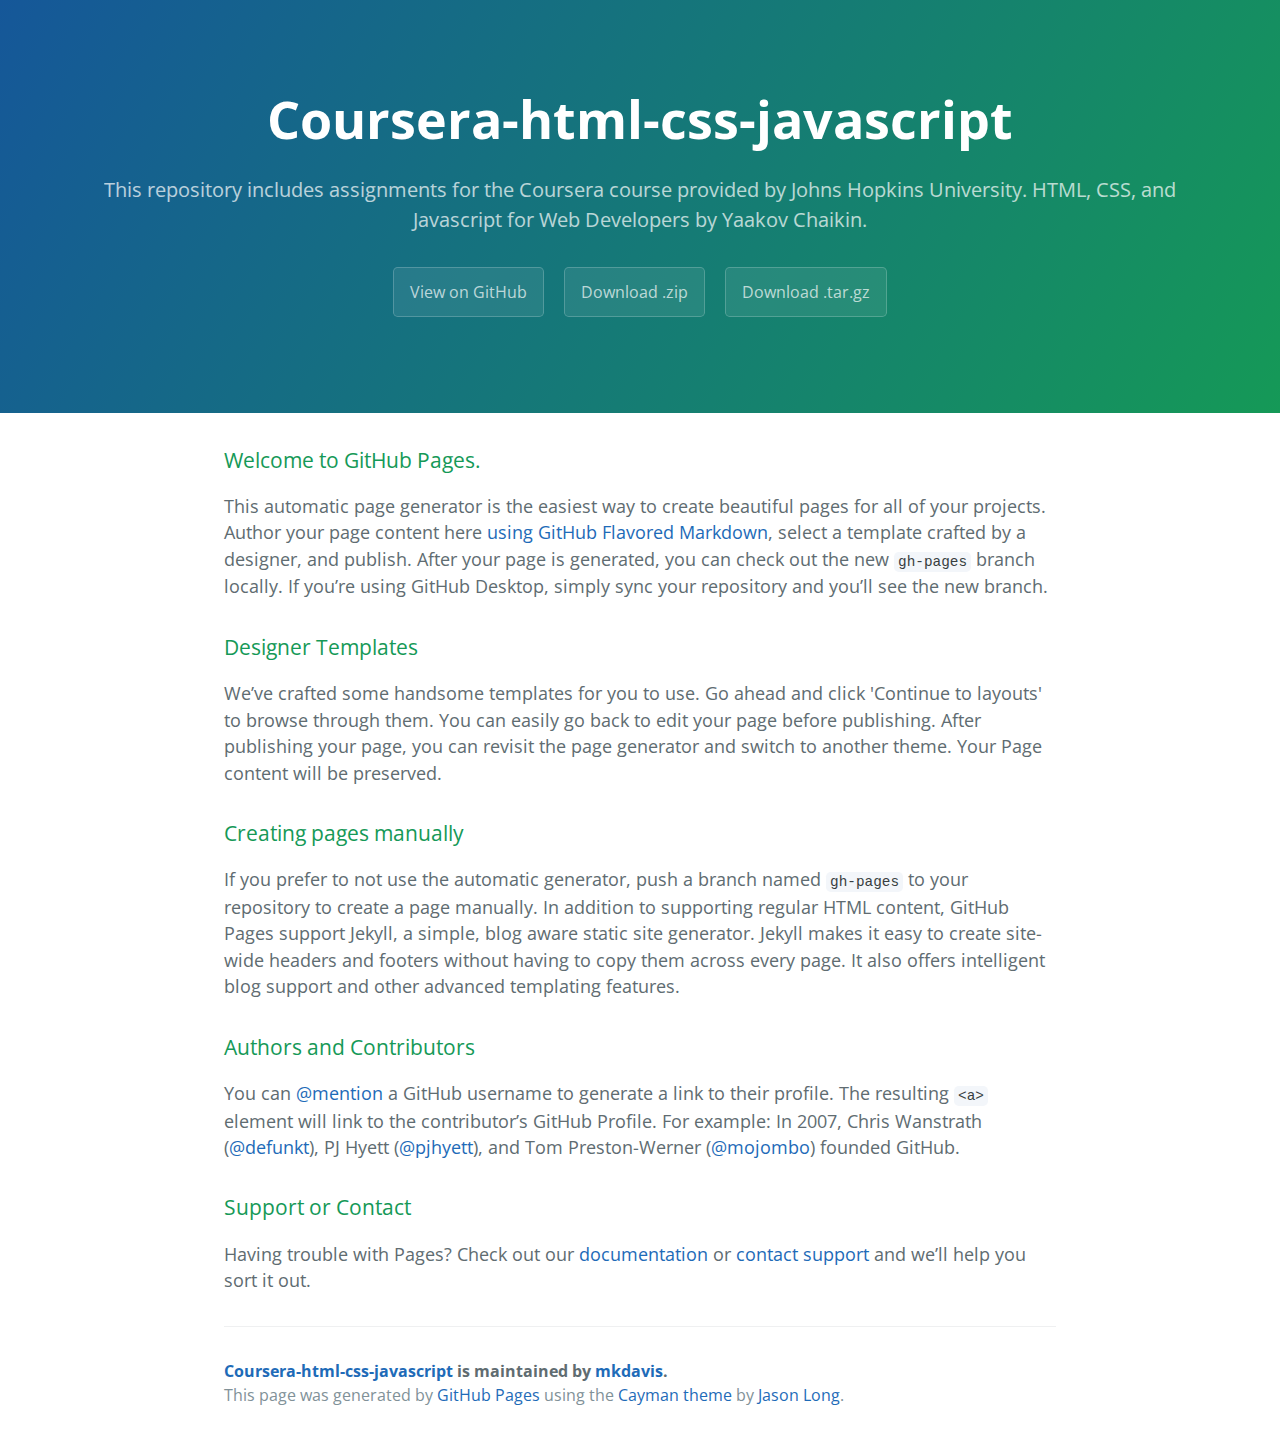
<file: index.html>
<!DOCTYPE html>
<html lang="en-us">
  <head>
    <meta charset="UTF-8">
    <title>Coursera-html-css-javascript by mkdavis</title>
    <meta name="viewport" content="width=device-width, initial-scale=1">
    <link rel="stylesheet" type="text/css" href="stylesheets/normalize.css" media="screen">
    <link href='https://fonts.googleapis.com/css?family=Open+Sans:400,700' rel='stylesheet' type='text/css'>
    <link rel="stylesheet" type="text/css" href="stylesheets/stylesheet.css" media="screen">
    <link rel="stylesheet" type="text/css" href="stylesheets/github-light.css" media="screen">
  </head>
  <body>
    <section class="page-header">
      <h1 class="project-name">Coursera-html-css-javascript</h1>
      <h2 class="project-tagline">This repository includes assignments for the Coursera course provided by Johns Hopkins University.  HTML, CSS, and Javascript for Web Developers by Yaakov Chaikin.</h2>
      <a href="https://github.com/mkdavis/coursera-html-css-javascript" class="btn">View on GitHub</a>
      <a href="https://github.com/mkdavis/coursera-html-css-javascript/zipball/master" class="btn">Download .zip</a>
      <a href="https://github.com/mkdavis/coursera-html-css-javascript/tarball/master" class="btn">Download .tar.gz</a>
    </section>

    <section class="main-content">
      <h3>
<a id="welcome-to-github-pages" class="anchor" href="#welcome-to-github-pages" aria-hidden="true"><span aria-hidden="true" class="octicon octicon-link"></span></a>Welcome to GitHub Pages.</h3>

<p>This automatic page generator is the easiest way to create beautiful pages for all of your projects. Author your page content here <a href="https://guides.github.com/features/mastering-markdown/">using GitHub Flavored Markdown</a>, select a template crafted by a designer, and publish. After your page is generated, you can check out the new <code>gh-pages</code> branch locally. If you’re using GitHub Desktop, simply sync your repository and you’ll see the new branch.</p>

<h3>
<a id="designer-templates" class="anchor" href="#designer-templates" aria-hidden="true"><span aria-hidden="true" class="octicon octicon-link"></span></a>Designer Templates</h3>

<p>We’ve crafted some handsome templates for you to use. Go ahead and click 'Continue to layouts' to browse through them. You can easily go back to edit your page before publishing. After publishing your page, you can revisit the page generator and switch to another theme. Your Page content will be preserved.</p>

<h3>
<a id="creating-pages-manually" class="anchor" href="#creating-pages-manually" aria-hidden="true"><span aria-hidden="true" class="octicon octicon-link"></span></a>Creating pages manually</h3>

<p>If you prefer to not use the automatic generator, push a branch named <code>gh-pages</code> to your repository to create a page manually. In addition to supporting regular HTML content, GitHub Pages support Jekyll, a simple, blog aware static site generator. Jekyll makes it easy to create site-wide headers and footers without having to copy them across every page. It also offers intelligent blog support and other advanced templating features.</p>

<h3>
<a id="authors-and-contributors" class="anchor" href="#authors-and-contributors" aria-hidden="true"><span aria-hidden="true" class="octicon octicon-link"></span></a>Authors and Contributors</h3>

<p>You can <a href="https://help.github.com/articles/basic-writing-and-formatting-syntax/#mentioning-users-and-teams" class="user-mention">@mention</a> a GitHub username to generate a link to their profile. The resulting <code>&lt;a&gt;</code> element will link to the contributor’s GitHub Profile. For example: In 2007, Chris Wanstrath (<a href="https://github.com/defunkt" class="user-mention">@defunkt</a>), PJ Hyett (<a href="https://github.com/pjhyett" class="user-mention">@pjhyett</a>), and Tom Preston-Werner (<a href="https://github.com/mojombo" class="user-mention">@mojombo</a>) founded GitHub.</p>

<h3>
<a id="support-or-contact" class="anchor" href="#support-or-contact" aria-hidden="true"><span aria-hidden="true" class="octicon octicon-link"></span></a>Support or Contact</h3>

<p>Having trouble with Pages? Check out our <a href="https://help.github.com/pages">documentation</a> or <a href="https://github.com/contact">contact support</a> and we’ll help you sort it out.</p>

      <footer class="site-footer">
        <span class="site-footer-owner"><a href="https://github.com/mkdavis/coursera-html-css-javascript">Coursera-html-css-javascript</a> is maintained by <a href="https://github.com/mkdavis">mkdavis</a>.</span>

        <span class="site-footer-credits">This page was generated by <a href="https://pages.github.com">GitHub Pages</a> using the <a href="https://github.com/jasonlong/cayman-theme">Cayman theme</a> by <a href="https://twitter.com/jasonlong">Jason Long</a>.</span>
      </footer>

    </section>

  
  </body>
</html>
</file>
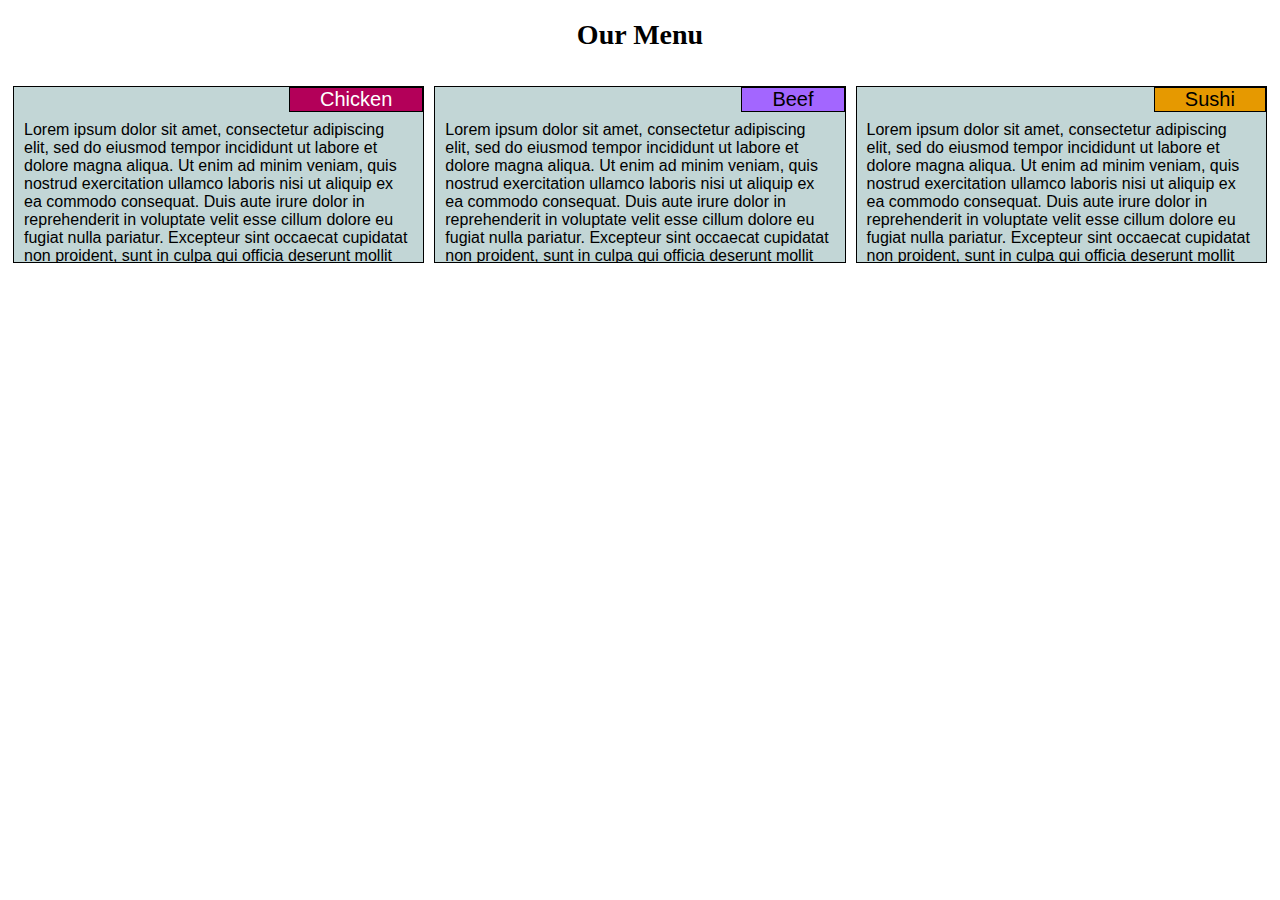
<file: module2-assignment/index.html>
<!DOCTYPE html>
<html>
<head>
<meta charset="utf-8">
<meta name="viewport" content="width=device-width, initial-scale=1">
<title>Module2 Assignment</title>
<link rel="stylesheet" href="css/styles.css">
</head>
<body>
<h1>Our Menu</h1>

<div class="row">
  <div class="col-lg-4 col-md-6">
    <section>
      <span class="title" id="color-red">Chicken</span>
      <br>
      <p>Lorem ipsum dolor sit amet, consectetur adipiscing elit, sed do eiusmod tempor incididunt ut labore et dolore magna aliqua. Ut enim ad minim veniam, quis nostrud exercitation ullamco laboris nisi ut aliquip ex ea commodo consequat. Duis aute irure dolor in reprehenderit in voluptate velit esse cillum dolore eu fugiat nulla pariatur. Excepteur sint occaecat cupidatat non proident, sunt in culpa qui officia deserunt mollit anim id est laborum.</p>
    </section>
  </div>
  <div class="col-lg-4 col-md-6">
    <section>
      <span class="title" id="color-purple">Beef</span>
      <br>
      <p>Lorem ipsum dolor sit amet, consectetur adipiscing elit, sed do eiusmod tempor incididunt ut labore et dolore magna aliqua. Ut enim ad minim veniam, quis nostrud exercitation ullamco laboris nisi ut aliquip ex ea commodo consequat. Duis aute irure dolor in reprehenderit in voluptate velit esse cillum dolore eu fugiat nulla pariatur. Excepteur sint occaecat cupidatat non proident, sunt in culpa qui officia deserunt mollit anim id est laborum.</p>
    </section>
  </div>
    <div class="col-lg-4 col-md-12">
    <section>
      <span class="title" id="color-orange">Sushi</span>
      <br>
      <p>Lorem ipsum dolor sit amet, consectetur adipiscing elit, sed do eiusmod tempor incididunt ut labore et dolore magna aliqua. Ut enim ad minim veniam, quis nostrud exercitation ullamco laboris nisi ut aliquip ex ea commodo consequat. Duis aute irure dolor in reprehenderit in voluptate velit esse cillum dolore eu fugiat nulla pariatur. Excepteur sint occaecat cupidatat non proident, sunt in culpa qui officia deserunt mollit anim id est laborum.</p>
    </section>
  </div>
</div>

</body>
</html>
</file>
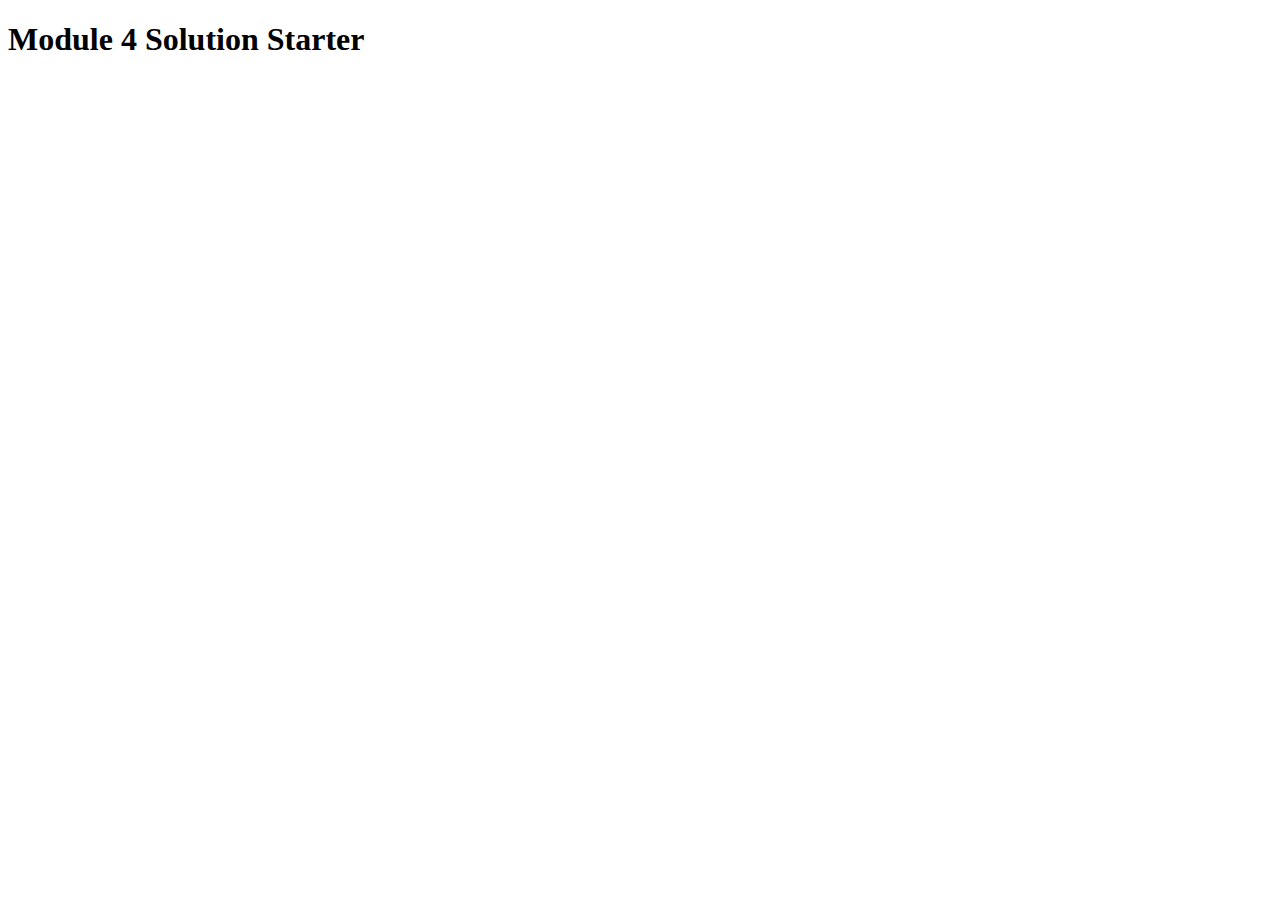
<file: module4-assignment/index.html>
<!DOCTYPE html>
<html>
<head>
  <meta charset="utf-8">
  <title>Module 4 Solution Starter</title>
  <script>
    var names = []; // DO NOT REMOVE
  </script>
  <script src="SpeakHello.js"></script>
  <script src="SpeakGoodBye.js"></script>
  <script src="script.js"></script>
</head>
<body>
  <h1>Module 4 Solution Starter</h1>
</body>
</html>
</file>
<file: stylesheets/stylesheet.css>
* {
  box-sizing: border-box; }

body {
  padding: 0;
  margin: 0;
  font-family: "Open Sans", "Helvetica Neue", Helvetica, Arial, sans-serif;
  font-size: 16px;
  line-height: 1.5;
  color: #606c71; }

a {
  color: #1e6bb8;
  text-decoration: none; }
  a:hover {
    text-decoration: underline; }

.btn {
  display: inline-block;
  margin-bottom: 1rem;
  color: rgba(255, 255, 255, 0.7);
  background-color: rgba(255, 255, 255, 0.08);
  border-color: rgba(255, 255, 255, 0.2);
  border-style: solid;
  border-width: 1px;
  border-radius: 0.3rem;
  transition: color 0.2s, background-color 0.2s, border-color 0.2s; }
  .btn + .btn {
    margin-left: 1rem; }

.btn:hover {
  color: rgba(255, 255, 255, 0.8);
  text-decoration: none;
  background-color: rgba(255, 255, 255, 0.2);
  border-color: rgba(255, 255, 255, 0.3); }

@media screen and (min-width: 64em) {
  .btn {
    padding: 0.75rem 1rem; } }

@media screen and (min-width: 42em) and (max-width: 64em) {
  .btn {
    padding: 0.6rem 0.9rem;
    font-size: 0.9rem; } }

@media screen and (max-width: 42em) {
  .btn {
    display: block;
    width: 100%;
    padding: 0.75rem;
    font-size: 0.9rem; }
    .btn + .btn {
      margin-top: 1rem;
      margin-left: 0; } }

.page-header {
  color: #fff;
  text-align: center;
  background-color: #159957;
  background-image: linear-gradient(120deg, #155799, #159957); }

@media screen and (min-width: 64em) {
  .page-header {
    padding: 5rem 6rem; } }

@media screen and (min-width: 42em) and (max-width: 64em) {
  .page-header {
    padding: 3rem 4rem; } }

@media screen and (max-width: 42em) {
  .page-header {
    padding: 2rem 1rem; } }

.project-name {
  margin-top: 0;
  margin-bottom: 0.1rem; }

@media screen and (min-width: 64em) {
  .project-name {
    font-size: 3.25rem; } }

@media screen and (min-width: 42em) and (max-width: 64em) {
  .project-name {
    font-size: 2.25rem; } }

@media screen and (max-width: 42em) {
  .project-name {
    font-size: 1.75rem; } }

.project-tagline {
  margin-bottom: 2rem;
  font-weight: normal;
  opacity: 0.7; }

@media screen and (min-width: 64em) {
  .project-tagline {
    font-size: 1.25rem; } }

@media screen and (min-width: 42em) and (max-width: 64em) {
  .project-tagline {
    font-size: 1.15rem; } }

@media screen and (max-width: 42em) {
  .project-tagline {
    font-size: 1rem; } }

.main-content :first-child {
  margin-top: 0; }
.main-content img {
  max-width: 100%; }
.main-content h1, .main-content h2, .main-content h3, .main-content h4, .main-content h5, .main-content h6 {
  margin-top: 2rem;
  margin-bottom: 1rem;
  font-weight: normal;
  color: #159957; }
.main-content p {
  margin-bottom: 1em; }
.main-content code {
  padding: 2px 4px;
  font-family: Consolas, "Liberation Mono", Menlo, Courier, monospace;
  font-size: 0.9rem;
  color: #383e41;
  background-color: #f3f6fa;
  border-radius: 0.3rem; }
.main-content pre {
  padding: 0.8rem;
  margin-top: 0;
  margin-bottom: 1rem;
  font: 1rem Consolas, "Liberation Mono", Menlo, Courier, monospace;
  color: #567482;
  word-wrap: normal;
  background-color: #f3f6fa;
  border: solid 1px #dce6f0;
  border-radius: 0.3rem; }
  .main-content pre > code {
    padding: 0;
    margin: 0;
    font-size: 0.9rem;
    color: #567482;
    word-break: normal;
    white-space: pre;
    background: transparent;
    border: 0; }
.main-content .highlight {
  margin-bottom: 1rem; }
  .main-content .highlight pre {
    margin-bottom: 0;
    word-break: normal; }
.main-content .highlight pre, .main-content pre {
  padding: 0.8rem;
  overflow: auto;
  font-size: 0.9rem;
  line-height: 1.45;
  border-radius: 0.3rem; }
.main-content pre code, .main-content pre tt {
  display: inline;
  max-width: initial;
  padding: 0;
  margin: 0;
  overflow: initial;
  line-height: inherit;
  word-wrap: normal;
  background-color: transparent;
  border: 0; }
  .main-content pre code:before, .main-content pre code:after, .main-content pre tt:before, .main-content pre tt:after {
    content: normal; }
.main-content ul, .main-content ol {
  margin-top: 0; }
.main-content blockquote {
  padding: 0 1rem;
  margin-left: 0;
  color: #819198;
  border-left: 0.3rem solid #dce6f0; }
  .main-content blockquote > :first-child {
    margin-top: 0; }
  .main-content blockquote > :last-child {
    margin-bottom: 0; }
.main-content table {
  display: block;
  width: 100%;
  overflow: auto;
  word-break: normal;
  word-break: keep-all; }
  .main-content table th {
    font-weight: bold; }
  .main-content table th, .main-content table td {
    padding: 0.5rem 1rem;
    border: 1px solid #e9ebec; }
.main-content dl {
  padding: 0; }
  .main-content dl dt {
    padding: 0;
    margin-top: 1rem;
    font-size: 1rem;
    font-weight: bold; }
  .main-content dl dd {
    padding: 0;
    margin-bottom: 1rem; }
.main-content hr {
  height: 2px;
  padding: 0;
  margin: 1rem 0;
  background-color: #eff0f1;
  border: 0; }

@media screen and (min-width: 64em) {
  .main-content {
    max-width: 64rem;
    padding: 2rem 6rem;
    margin: 0 auto;
    font-size: 1.1rem; } }

@media screen and (min-width: 42em) and (max-width: 64em) {
  .main-content {
    padding: 2rem 4rem;
    font-size: 1.1rem; } }

@media screen and (max-width: 42em) {
  .main-content {
    padding: 2rem 1rem;
    font-size: 1rem; } }

.site-footer {
  padding-top: 2rem;
  margin-top: 2rem;
  border-top: solid 1px #eff0f1; }

.site-footer-owner {
  display: block;
  font-weight: bold; }

.site-footer-credits {
  color: #819198; }

@media screen and (min-width: 64em) {
  .site-footer {
    font-size: 1rem; } }

@media screen and (min-width: 42em) and (max-width: 64em) {
  .site-footer {
    font-size: 1rem; } }

@media screen and (max-width: 42em) {
  .site-footer {
    font-size: 0.9rem; } }
</file>
<file: stylesheets/github-light.css>
/*
The MIT License (MIT)

Copyright (c) 2015 GitHub, Inc.

Permission is hereby granted, free of charge, to any person obtaining a copy
of this software and associated documentation files (the "Software"), to deal
in the Software without restriction, including without limitation the rights
to use, copy, modify, merge, publish, distribute, sublicense, and/or sell
copies of the Software, and to permit persons to whom the Software is
furnished to do so, subject to the following conditions:

The above copyright notice and this permission notice shall be included in all
copies or substantial portions of the Software.

THE SOFTWARE IS PROVIDED "AS IS", WITHOUT WARRANTY OF ANY KIND, EXPRESS OR
IMPLIED, INCLUDING BUT NOT LIMITED TO THE WARRANTIES OF MERCHANTABILITY,
FITNESS FOR A PARTICULAR PURPOSE AND NONINFRINGEMENT. IN NO EVENT SHALL THE
AUTHORS OR COPYRIGHT HOLDERS BE LIABLE FOR ANY CLAIM, DAMAGES OR OTHER
LIABILITY, WHETHER IN AN ACTION OF CONTRACT, TORT OR OTHERWISE, ARISING FROM,
OUT OF OR IN CONNECTION WITH THE SOFTWARE OR THE USE OR OTHER DEALINGS IN THE
SOFTWARE.

*/

.pl-c /* comment */ {
  color: #969896;
}

.pl-c1      /* constant, markup.raw, meta.diff.header, meta.module-reference, meta.property-name, support, support.constant, support.variable, variable.other.constant */,
.pl-s .pl-v /* string variable */ {
  color: #0086b3;
}

.pl-e  /* entity */,
.pl-en /* entity.name */ {
  color: #795da3;
}

.pl-s .pl-s1 /* string source */,
.pl-smi      /* storage.modifier.import, storage.modifier.package, storage.type.java, variable.other, variable.parameter.function */ {
  color: #333;
}

.pl-ent /* entity.name.tag */ {
  color: #63a35c;
}

.pl-k /* keyword, storage, storage.type */ {
  color: #a71d5d;
}

.pl-pds              /* punctuation.definition.string, string.regexp.character-class */,
.pl-s                /* string */,
.pl-s .pl-pse .pl-s1 /* string punctuation.section.embedded source */,
.pl-sr               /* string.regexp */,
.pl-sr .pl-cce       /* string.regexp constant.character.escape */,
.pl-sr .pl-sra       /* string.regexp string.regexp.arbitrary-repitition */,
.pl-sr .pl-sre       /* string.regexp source.ruby.embedded */ {
  color: #183691;
}

.pl-v /* variable */ {
  color: #ed6a43;
}

.pl-id /* invalid.deprecated */ {
  color: #b52a1d;
}

.pl-ii /* invalid.illegal */ {
  background-color: #b52a1d;
  color: #f8f8f8;
}

.pl-sr .pl-cce /* string.regexp constant.character.escape */ {
  color: #63a35c;
  font-weight: bold;
}

.pl-ml /* markup.list */ {
  color: #693a17;
}

.pl-mh        /* markup.heading */,
.pl-mh .pl-en /* markup.heading entity.name */,
.pl-ms        /* meta.separator */ {
  color: #1d3e81;
  font-weight: bold;
}

.pl-mq /* markup.quote */ {
  color: #008080;
}

.pl-mi /* markup.italic */ {
  color: #333;
  font-style: italic;
}

.pl-mb /* markup.bold */ {
  color: #333;
  font-weight: bold;
}

.pl-md /* markup.deleted, meta.diff.header.from-file */ {
  background-color: #ffecec;
  color: #bd2c00;
}

.pl-mi1 /* markup.inserted, meta.diff.header.to-file */ {
  background-color: #eaffea;
  color: #55a532;
}

.pl-mdr /* meta.diff.range */ {
  color: #795da3;
  font-weight: bold;
}

.pl-mo /* meta.output */ {
  color: #1d3e81;
}
</file>
<file: module2-assignment/css/styles.css>
/********** Base styles **********/
* {
  box-sizing: border-box;
  font-size: 100%;
}
h1 {
  margin-bottom: 30px;
  text-align: center;
  font-size: 1.75em;
}
section {
  border: 1px solid black; 
  background-color: #c2d6d6;
  margin: 5px;
  font-family: Helvetica;
  color: black;
  overflow: auto;
}
p {
  height: 125px;
  padding-left: 10px;
  padding-right: 10px;
}
.title {
  border: 1px solid black;
  float:right;
  padding: 0px 30px 0px 30px;
  font-size: 1.25em;

}
#color-red {
    background-color: #b30059;
    color: white;
}
#color-purple {
    background-color: #a366ff;
}
#color-orange {
    background-color: #e69900;
}
/* Simple Responsive Framework. */
.row {
  width: 100%;
}

/********** Large devices only **********/
@media (min-width: 992px) {
  .col-lg-1, .col-lg-2, .col-lg-3, .col-lg-4, .col-lg-5, .col-lg-6, .col-lg-7, .col-lg-8, .col-lg-9, .col-lg-10, .col-lg-11, .col-lg-12 {
    float: left;
  }
  .col-lg-1 {
    width: 8.33%;
  }
  .col-lg-2 {
    width: 16.66%;
  }
  .col-lg-3 {
    width: 25%;
  }
  .col-lg-4 {
    width: 33.33%;
  }
  .col-lg-5 {
    width: 41.66%;
  }
  .col-lg-6 {
    width: 50%;
  }
  .col-lg-7 {
    width: 58.33%;
  }
  .col-lg-8 {
    width: 66.66%;
  }
  .col-lg-9 {
    width: 74.99%;
  }
  .col-lg-10 {
    width: 83.33%;
  }
  .col-lg-11 {
    width: 91.66%;
  }
  .col-lg-12 {
    width: 100%;
  }
}

/********** Medium devices only **********/
@media (min-width: 768px) and (max-width: 991px) {
  .col-md-1, .col-md-2, .col-md-3, .col-md-4, .col-md-5, .col-md-6, .col-md-7, .col-md-8, .col-md-9, .col-md-10, .col-md-11, .col-md-12 {
    float: left;
  }
  .col-md-1 {
    width: 8.33%;
  }
  .col-md-2 {
    width: 16.66%;
  }
  .col-md-3 {
    width: 25%;
  }
  .col-md-4 {
    width: 33.33%;
  }
  .col-md-5 {
    width: 41.66%;
  }
  .col-md-6 {
    width: 50%;
  }
  .col-md-7 {
    width: 58.33%;
  }
  .col-md-8 {
    width: 66.66%;
  }
  .col-md-9 {
    width: 74.99%;
  }
  .col-md-10 {
    width: 83.33%;
  }
  .col-md-11 {
    width: 91.66%;
  }
  .col-md-12 {
    width: 100%;
  }
}
</file>
